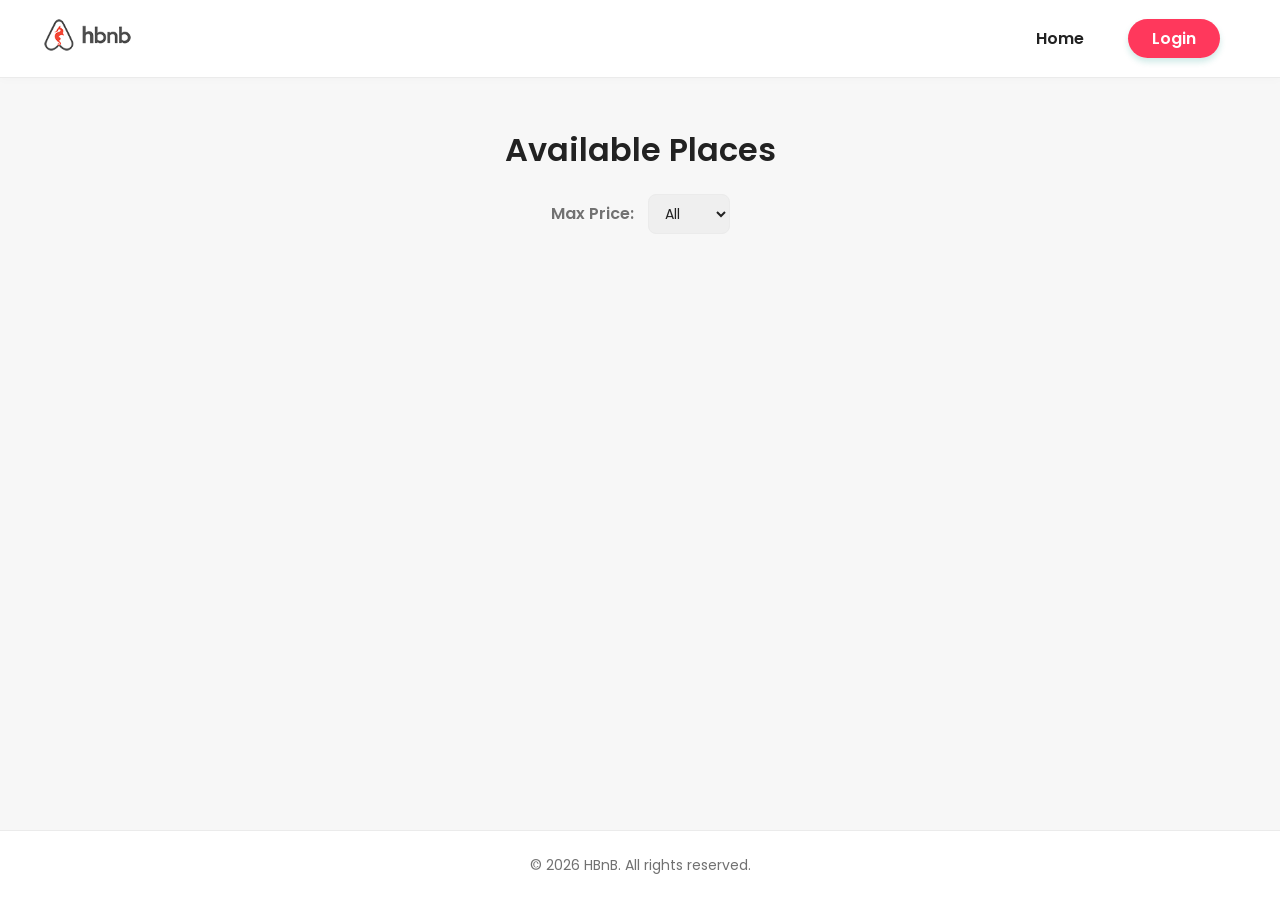
<file: part4/index.html>
<!DOCTYPE html>
<html lang="en" dir="ltr">
<head>
    <meta charset="UTF-8">
    <meta name="viewport" content="width=device-width, initial-scale=1.0">
    <title>List of Places</title>
    <link rel="stylesheet" href="styles.css">
</head>
<body>

    <!-- Header -->
    <header>
        <!-- Logo -->
        <a href="index.html">
            <img src="images/logo.png" alt="HBnB Logo" class="logo">
        </a>
        <!-- Nav bar -->
        <nav>
            <a href="index.html">Home</a>
            <a href="login.html" id="login-link" class="login-button">Login</a>
        </nav>
    </header>

    <!-- Main -->
    <main>
        <!-- Main Header -->
        <h1>Available Places</h1>
        <section id="filter">
            <label for="price-filter">Max Price:</label>
            <select id="price-filter">
                <option value="All">All</option>
                <option value="100">$100</option>
                <option value="200">$200</option>
                <option value="300">$300</option>
                <option value="400">$400</option>
                <option value="500">$500</option>
            </select>
        </section>

        <!-- Places list -->
        <section id="places-list">
            <!-- Place cards -->
        </section>
    </main>

    <!-- Footer -->
    <footer>
        <p>&copy; 2026 HBnB. All rights reserved.</p>
    </footer>

    <script src="scripts.js"></script>
</body>
</html>
</file>
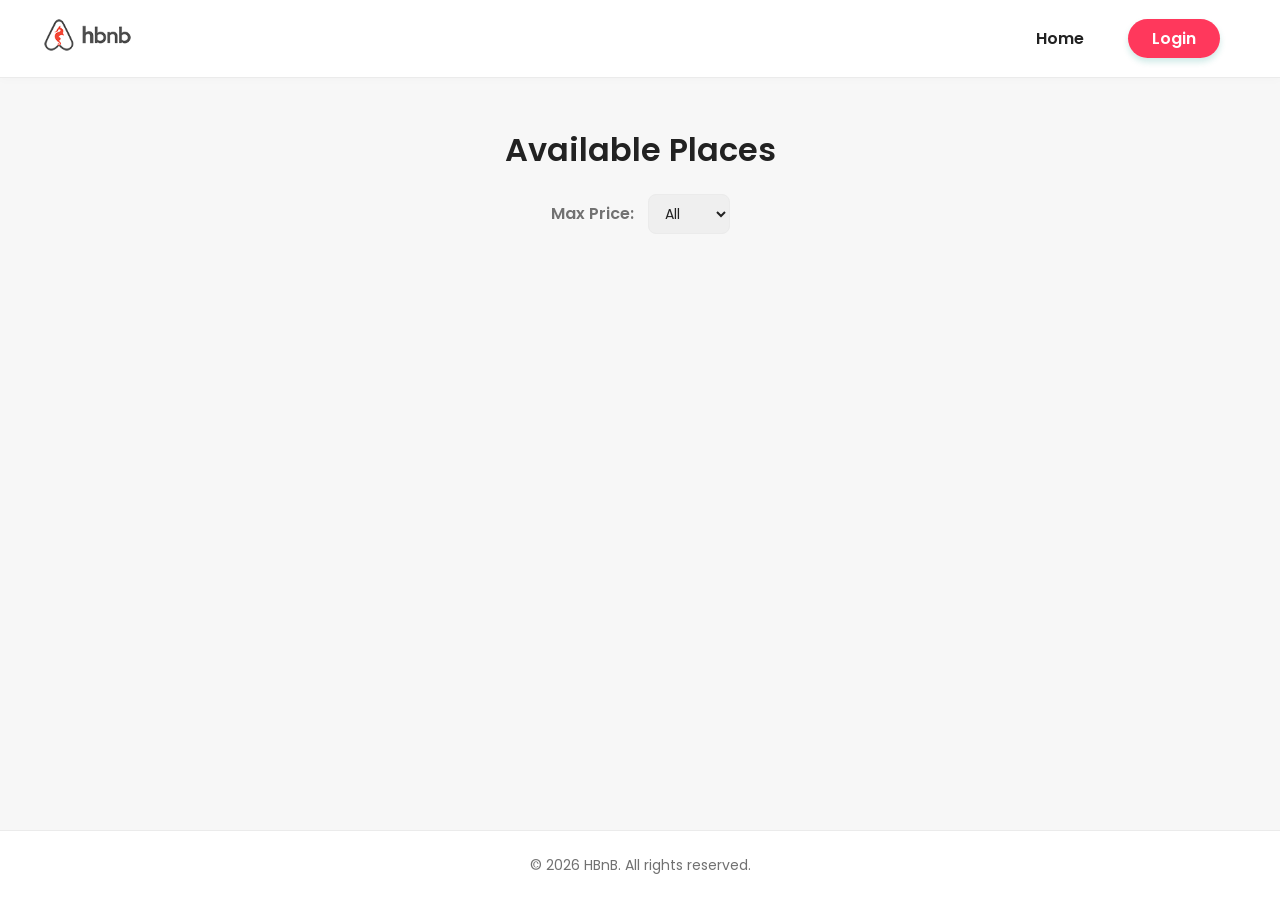
<file: part4/add_review.html>
<!DOCTYPE html>
<html lang="en">

<head>
    <meta charset="UTF-8">
    <meta name="viewport" content="width=device-width, initial-scale=1.0">
    <title>Add Review</title>
    <link rel="stylesheet" href="styles.css">
</head>

<body>

    <header>
        <a href="index.html">
            <img src="images/logo.png" alt="HBnB Logo" class="logo">
        </a>
        <nav>
            <a href="index.html">Home</a>
            <a href="login.html" id="login-link" class="login-button">Login</a>
        </nav>
    </header>

    <main>
        <form id="review-form">
            <h2>Write a Review</h2>

            <label for="rating">Rating:</label>
            <select id="rating" name="rating" required>
                <option value="" disabled selected>Select a rating...</option>
                <option value="5">⭐⭐⭐⭐⭐ (5/5)</option>
                <option value="4">⭐⭐⭐⭐ (4/5)</option>
                <option value="3">⭐⭐⭐ (3/5)</option>
                <option value="2">⭐⭐ (2/5)</option>
                <option value="1">⭐ (1/5)</option>
            </select>

            <label for="review">Your Review:</label>
            <textarea id="review-text" name="review" rows="6" placeholder="Tell us about your stay..." required></textarea>

            <button type="submit">Submit Review</button>
        </form>
    </main>

    <footer>
        <p>&copy; 2026 HBnB. All rights reserved.</p>
    </footer>

    <script src="scripts.js"></script>
</body>

</html>
</file>
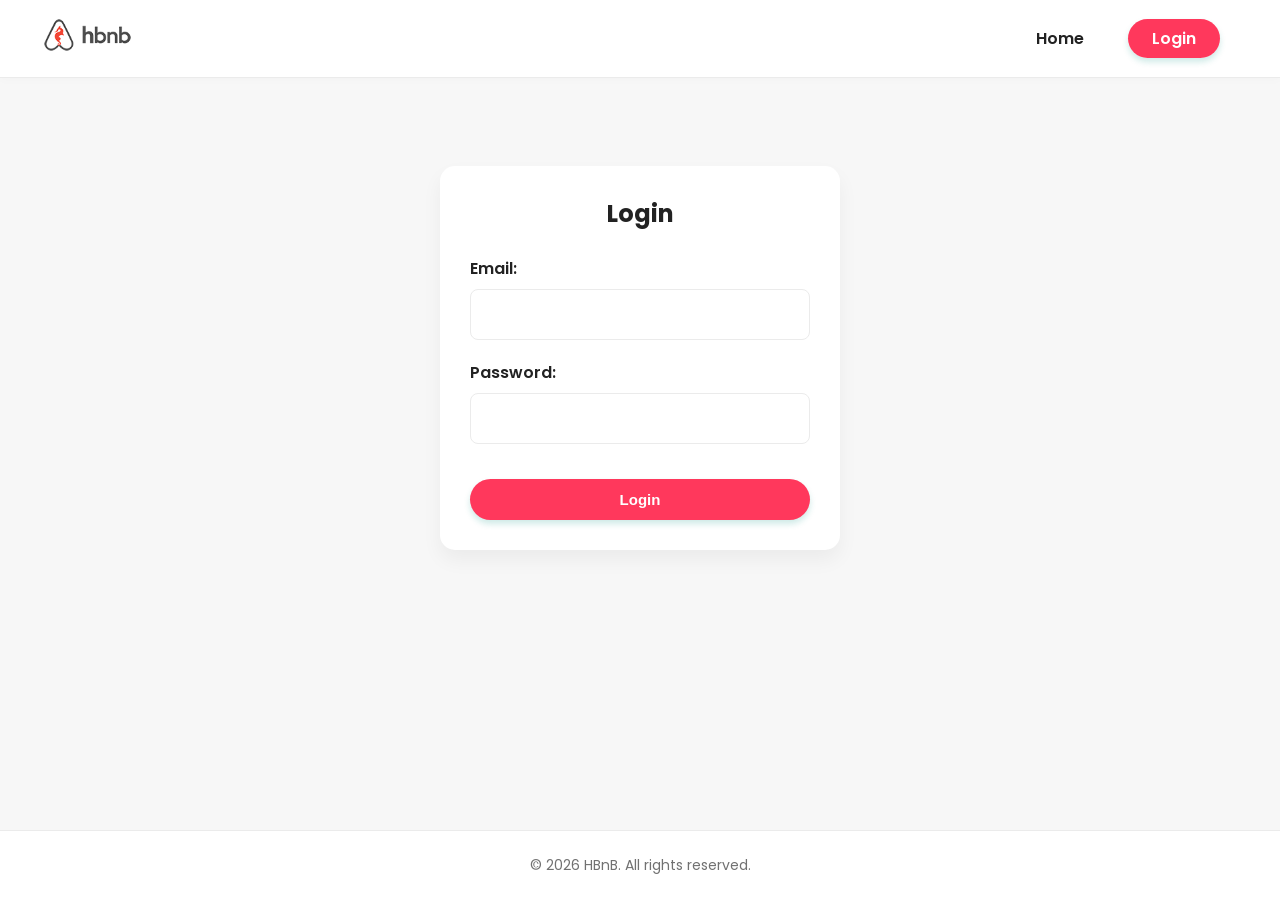
<file: part4/login.html>
<!DOCTYPE html>
<html lang="en">
<head>
    <meta charset="UTF-8">
    <meta name="viewport" content="width=device-width, initial-scale=1.0">
    <title>Login</title>
    <link rel="stylesheet" href="styles.css">
</head>
<body>

    <header>
        <a href="index.html">
            <img src="images/logo.png" alt="HBnB Logo" class="logo">
        </a>
        <nav>
            <a href="index.html">Home</a>
            <a href="login.html" class="login-button">Login</a>
        </nav>
    </header>

    <main>
        <form id="login-form">
            <h2>Login</h2>

            <label for="email">Email:</label>
            <input type="email" id="email" name="email" required>

            <label for="password">Password:</label>
            <input type="password" id="password" name="password" required>

            <p id="error-message"></p>

            <button type="submit">Login</button>
        </form>
    </main>

    <footer>
        <p>&copy; 2026 HBnB. All rights reserved.</p>
    </footer>

    <script src="scripts.js"></script>
</body>
</html>
</file>
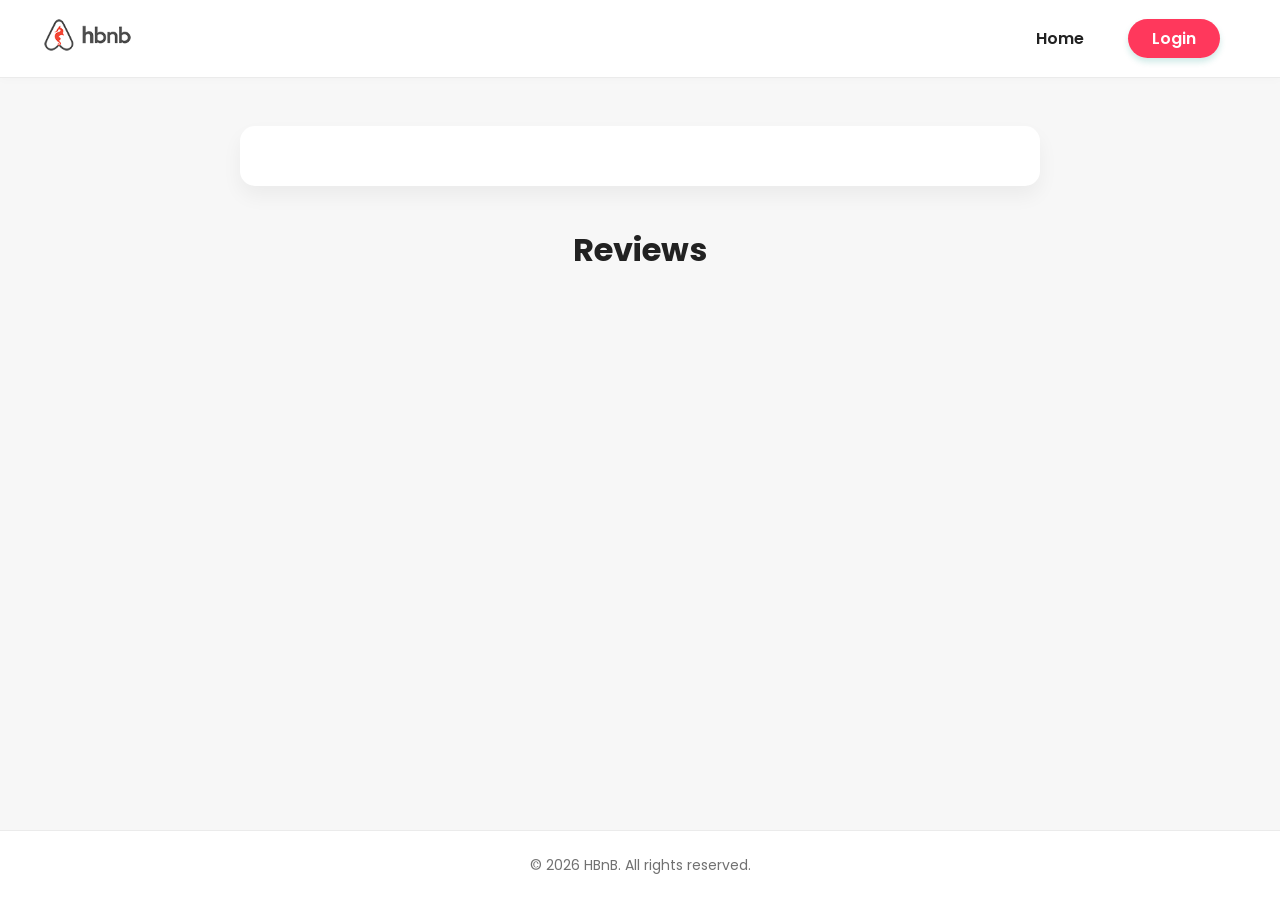
<file: part4/place.html>
<!DOCTYPE html>
<html lang="en">

<head>
    <meta charset="UTF-8">
    <meta name="viewport" content="width=device-width, initial-scale=1.0">
    <title>Place Details</title>
    <link rel="stylesheet" href="styles.css">
</head>

<body>

    <header>
        <a href="index.html">
            <img src="images/logo.png" alt="HBnB Logo" class="logo">
        </a>
        <nav>
            <a href="index.html">Home</a>
            <a href="login.html" id="login-link" class="login-button">Login</a>
        </nav>
    </header>

    <main>
        <!-- The JS will inject the title and place-info here -->
        <section id="place-details">
        </section>

        <section class="reviews">
            <h2>Reviews</h2>

            <!-- The JS will inject the review cards here -->
            <div id="reviews-list">
            </div>

            <div id="add-review" class="add-review-container" style="display: none;">
                <a href="add_review.html" id="add-review-link" class="details-button">Add a Review</a>
            </div>
        </section>
    </main>

    <footer>
        <p>&copy; 2026 HBnB. All rights reserved.</p>
    </footer>

    <script src="scripts.js"></script>
</body>

</html>
</file>
<file: part4/styles.css>
@import url('https://fonts.googleapis.com/css2?family=Poppins:wght@300;400;600&display=swap');

:root {
    --primary-color: #ff385c;
    --primary-hover: #d90b38;
    --bg-light: #f7f7f7;
    --text-dark: #222222;
    --text-muted: #717171;
    --white: #ffffff;
    --border-color: #ebebeb;
}

*,
::before,
::after {
    box-sizing: border-box;
    margin: 0;
    padding: 0;
}

html {
    background-color: var(--white);
}

body {
    background-color: var(--bg-light);
    color: var(--text-dark);
    display: flex;
    flex-direction: column;
    min-height: 100dvh;
    font-family: 'Poppins', sans-serif;
}

header {
    background-color: var(--white);
    padding: 15px 40px;
    display: flex;
    justify-content: space-between;
    align-items: center;
    border-bottom: 1px solid var(--border-color);
    box-shadow: 0 2px 10px rgba(0, 0, 0, 0.02);
}

.logo {
    height: 40px;
}

nav a {
    color: var(--text-dark);
    text-decoration: none;
    font-size: 16px;
    font-weight: 600;
    margin: 12px 20px;
    transition: color 0.3s;
}

nav a:hover {
    color: var(--primary-color);
}

.login-button {
    background-color: var(--primary-color);
    color: var(--white);
    padding: 8px 24px;
    border-radius: 25px;
    box-shadow: 0 4px 6px rgba(13, 148, 136, 0.2);
}

.login-button:hover {
    color: var(--white);
    background-color: var(--primary-hover);
}

main {
    padding: 3rem 2rem;
    flex: 1;
}

h1 {
    text-align: center;
    margin-bottom: 20px;
    font-size: 32px;
    font-weight: 600;
    color: var(--text-dark);
}

#filter {
    text-align: center;
    margin-bottom: 40px;
    font-weight: 600;
    color: var(--text-muted);
}

#filter select {
    padding: 8px 12px;
    margin-left: 10px;
    font-size: 14px;
    border: 1px solid var(--border-color);
    border-radius: 8px;
    font-family: inherit;
    color: var(--text-dark);
}

#places-list {
    display: flex;
    flex-wrap: wrap;
    justify-content: center;
}

.place-card {
    margin: 20px;
    padding: 10px;
    background-color: var(--white);
    width: 320px;
    text-align: center;
    display: flex;
    flex-direction: column;
    justify-content: space-between;
    align-items: center;
}

.place-card h2 {
    font-size: 22px;
    margin: 15px 0 10px 0;
    color: var(--text-dark);
}

.place-card p {
    margin-bottom: 25px;
    font-size: 16px;
    color: var(--text-muted);
}

.details-button,
#login-form button,
#review-form button {
    background-color: var(--primary-color);
    color: var(--white);
    border: none;
    padding: 10px 24px;
    cursor: pointer;
    font-size: 15px;
    font-weight: 600;
    text-decoration: none;
    display: inline-block;
    width: auto;
}

#login-form button,
#review-form button {
    width: 100%;
    padding: 12px;
}

.details-button {
    margin-bottom: 15px;
}

.details-button,
#login-form button,
#review-form button {
    border-radius: 25px;
    box-shadow: 0 4px 6px rgba(13, 148, 136, 0.2);
    transition: all 0.3s ease;
}

.details-button:hover,
#login-form button:hover,
#review-form button:hover {
    background-color: var(--primary-hover);
    transform: translateY(-2px);
    box-shadow: 0 6px 12px rgba(13, 148, 136, 0.3);
}

footer {
    text-align: center;
    padding: 1.5rem;
    background-color: var(--white);
    color: var(--text-muted);
    border-top: 1px solid var(--border-color);
    font-size: 14px;
}

#login-form,
#review-form {
    background-color: var(--white);
    max-width: 400px;
    margin: 40px auto;
    padding: 30px;
    border-radius: 15px;
    box-shadow: 0 10px 20px rgba(0, 0, 0, 0.05);
}

#login-form h2,
#review-form h2 {
    text-align: center;
    margin-bottom: 25px;
    color: var(--text-dark);
}

#login-form label,
#review-form label {
    display: block;
    margin-bottom: 8px;
    font-weight: 600;
    color: var(--text-dark);
}

#login-form input,
#review-form select,
#review-form textarea {
    width: 100%;
    padding: 12px;
    margin-bottom: 20px;
    border: 1px solid var(--border-color);
    border-radius: 8px;
    font-size: 16px;
    font-family: inherit;
    color: var(--text-dark);
}

#review-form textarea {
    resize: vertical;
}

#error-message {
    color: #ef4444;
    text-align: center;
    margin-bottom: 15px;
    font-weight: 600;
    font-size: 14px;
}

#login-form input:focus,
#review-form select:focus,
#review-form textarea:focus {
    border-color: var(--primary-color);
    outline: none;
    box-shadow: 0 0 0 3px rgba(13, 148, 136, 0.15);
}

#place-details {
    background-color: var(--white);
    max-width: 800px;
    margin: 0 auto 40px auto;
    padding: 30px;
    border-radius: 15px;
    box-shadow: 0 10px 20px rgba(0, 0, 0, 0.05);
}

.place-info p {
    margin-bottom: 15px;
    font-size: 16px;
    line-height: 1.6;
    color: var(--text-dark);
}

.reviews h2 {
    text-align: center;
    margin-bottom: 20px;
    font-size: 32px;
    color: var(--text-dark);
}

#reviews-list {
    display: flex;
    flex-wrap: wrap;
    justify-content: center;
    max-width: 1800px;
    margin: 0 auto;
}

.review-card {
    margin: 20px;
    padding: 20px;
    background-color: var(--white);
    width: 500px;
    text-align: center;
    display: flex;
    flex-direction: column;
    justify-content: space-between;
    align-items: center;
}

.review-card h3 {
    font-size: 18px;
    margin: 10px 0px 10px 0px;
    color: var(--text-dark);
}

.review-card p {
    margin-bottom: 8px;
    color: var(--text-muted);
}

.add-review-container {
    text-align: center;
    margin-top: 30px;
}

.place-card,
.review-card {
    border: 1px solid var(--border-color);
    border-radius: 15px;
    box-shadow: 0 4px 6px rgba(0, 0, 0, 0.02);
    transition: transform 0.3s ease, box-shadow 0.3s ease;
}

.place-card:hover,
.review-card:hover {
    transform: translateY(-5px);
    box-shadow: 0 15px 25px rgba(0, 0, 0, 0.08);
}


.details-title {
    text-align: left;
    margin-bottom: 20px;
    font-size: 32px;
    color: var(--text-dark);
}

.details-hero-image {
    width: 100%;
    height: 400px;
    object-fit: cover;
    border-radius: 15px;
    margin-bottom: 30px;
    box-shadow: 0 10px 20px rgba(0, 0, 0, 0.05);
}

.details-meta {
    display: flex;
    justify-content: space-between;
    align-items: center;
    padding-bottom: 25px;
    border-bottom: 1px solid var(--border-color);
    margin-bottom: 25px;
}

.details-meta p {
    margin: 0;
    font-size: 18px;
}

.details-price {
    font-size: 18px;
    color: var(--text-muted);
}

.details-price strong {
    font-size: 28px;
    color: var(--primary-color);
}

.details-section {
    margin-bottom: 35px;
}

.details-section h3 {
    margin-bottom: 15px;
    font-size: 22px;
    font-weight: 600;
    color: var(--text-dark);
}

.amenities-tags {
    display: flex;
    flex-wrap: wrap;
    gap: 12px;
}

.amenity-tag {
    background-color: var(--bg-light);
    border: 1px solid var(--border-color);
    padding: 10px 20px;
    border-radius: 25px;
    font-size: 15px;
    color: var(--text-dark);
    font-weight: 600;
    transition: background-color 0.2s;
}

.amenity-tag:hover {
    background-color: #e2e8f0;
}
</file>
